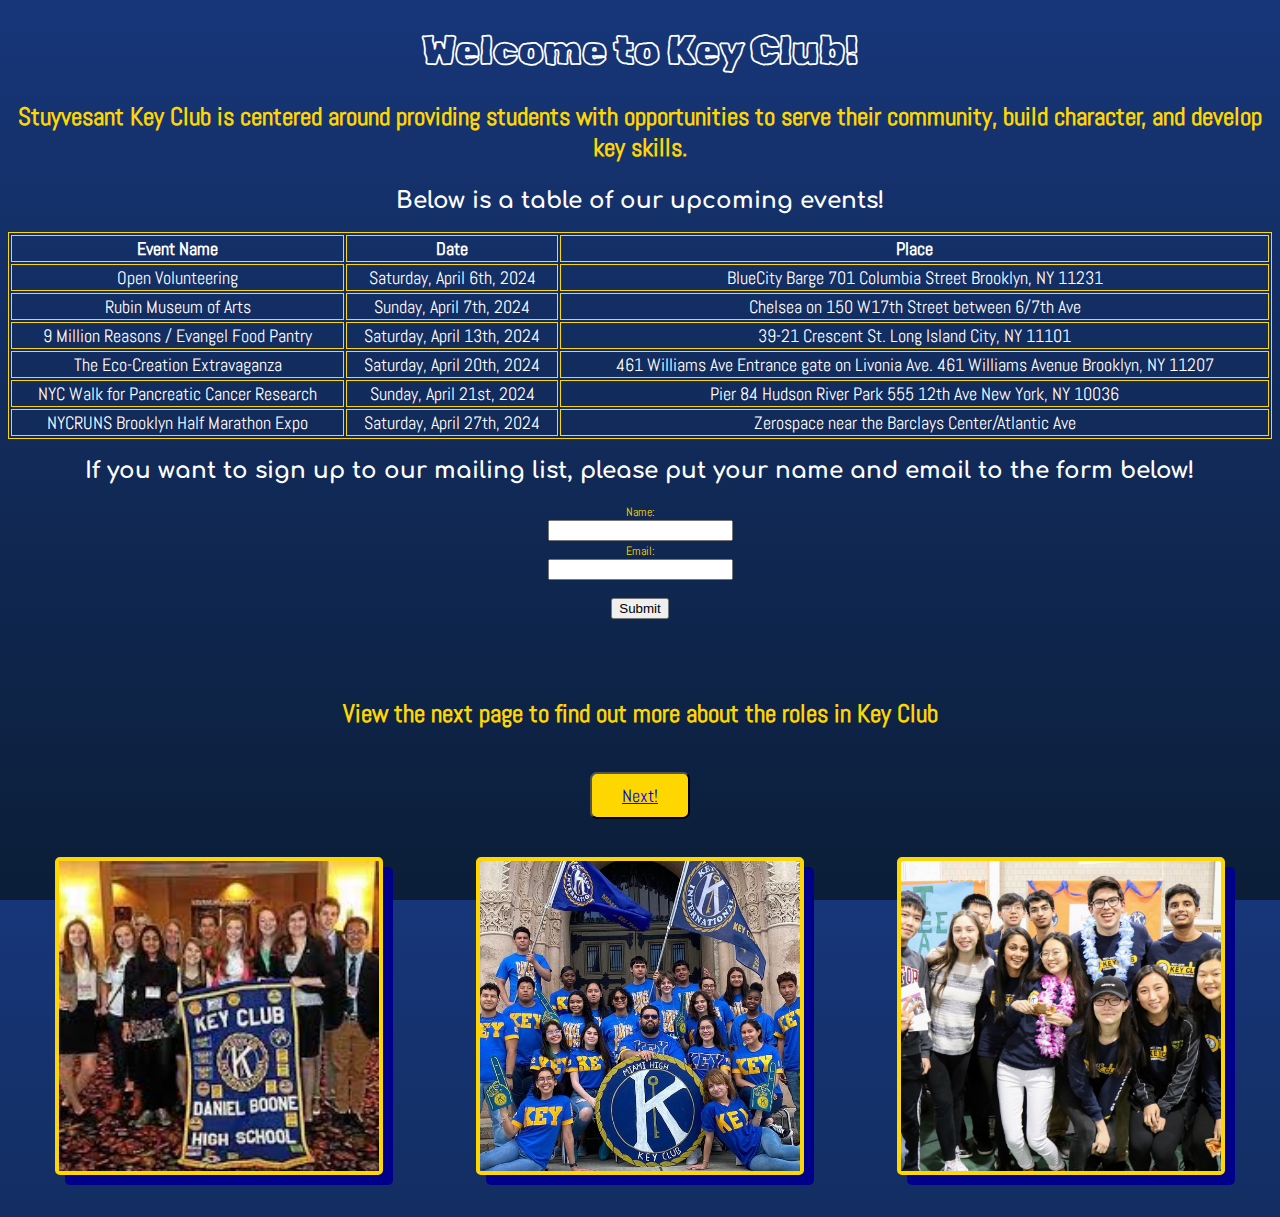
<file: index.html>
<!DOCTYPE html>
<html>

<head>
  <meta charset="utf-8">
  <meta name="viewport" content="width=device-width">
  <title>replit</title>
  <link href="style.css" rel="stylesheet" type="text/css" />
</head>

<body>
  <h1>  Welcome to Key Club! </h1>

  <h3> Stuyvesant Key Club is centered around providing students with opportunities to serve their community, build character, and develop key skills.
</h3>

<h2> Below is a table of our upcoming events!</h2>

  <table style="width:100%">
    <tr>
      <th>Event Name</th>
      <th>Date</th>
      <th>Place</th>
    </tr>
    <tr>
      <td>Open Volunteering</td>
      <td>Saturday, April 6th, 2024</td>
      <td> BlueCity Barge 701 Columbia Street Brooklyn, NY 11231</td>
    </tr>
    <tr>
      <td>Rubin Museum of Arts </td>
      <td>Sunday, April 7th, 2024</td>
      <td>Chelsea on 150 W17th Street between 6/7th Ave</td>
    </tr>
    <tr>
      <td> 9 Million Reasons / Evangel Food Pantry </td>
      <td>Saturday, April 13th, 2024</td>
      <td>39-21 Crescent St. Long Island City, NY 11101</td>
    </tr>
    <tr>
      <td>The Eco-Creation Extravaganza </td>
      <td> Saturday, April 20th, 2024</td>
      <td>461 Williams Ave Entrance gate on Livonia Ave. 461 Williams Avenue Brooklyn, NY 11207</td>
    </tr>
    <tr>
      <td>NYC Walk for Pancreatic Cancer Research </td>
      <td>Sunday, April 21st, 2024</td>
      <td>Pier 84 Hudson River Park 555 12th Ave New York, NY 10036</td>
    </tr>
    <tr>
      <td>NYCRUNS Brooklyn Half Marathon Expo </td>
      <td>Saturday, April 27th, 2024</td>
      <td>Zerospace near the Barclays Center/Atlantic Ave</td>
    </tr>
  </table>
<h2> If you want to sign up to our mailing list, please put your name and email to the form below!</h2>
  <form>
    <label class = "name" for="fname">Name:</label><br>
    <input type="text" id="fname" name="fname" value=""><br>
    <label class = "name" for="lname">Email:</label><br>
    <input type="text" id="lname" name="lname" value=""><br><br>
    <input type="submit" value="Submit">
  </form> 
<br>
<br>
<br> 
  <h3> View the next page to find out more about the roles in Key Club</h3>
  <br>
<button> <a href = "roles.html"> Next! </a></button>
  <br>
  <br>
  <div class="container">
    <div> <img src = "images/key1.jpg" > </div>
    <div><img src = "images/key2.jpg" ></div>
    <div><img src = "images/keyclub.jpg" ></div>
  </div>
  <br> 
</body>

</html>
</file>
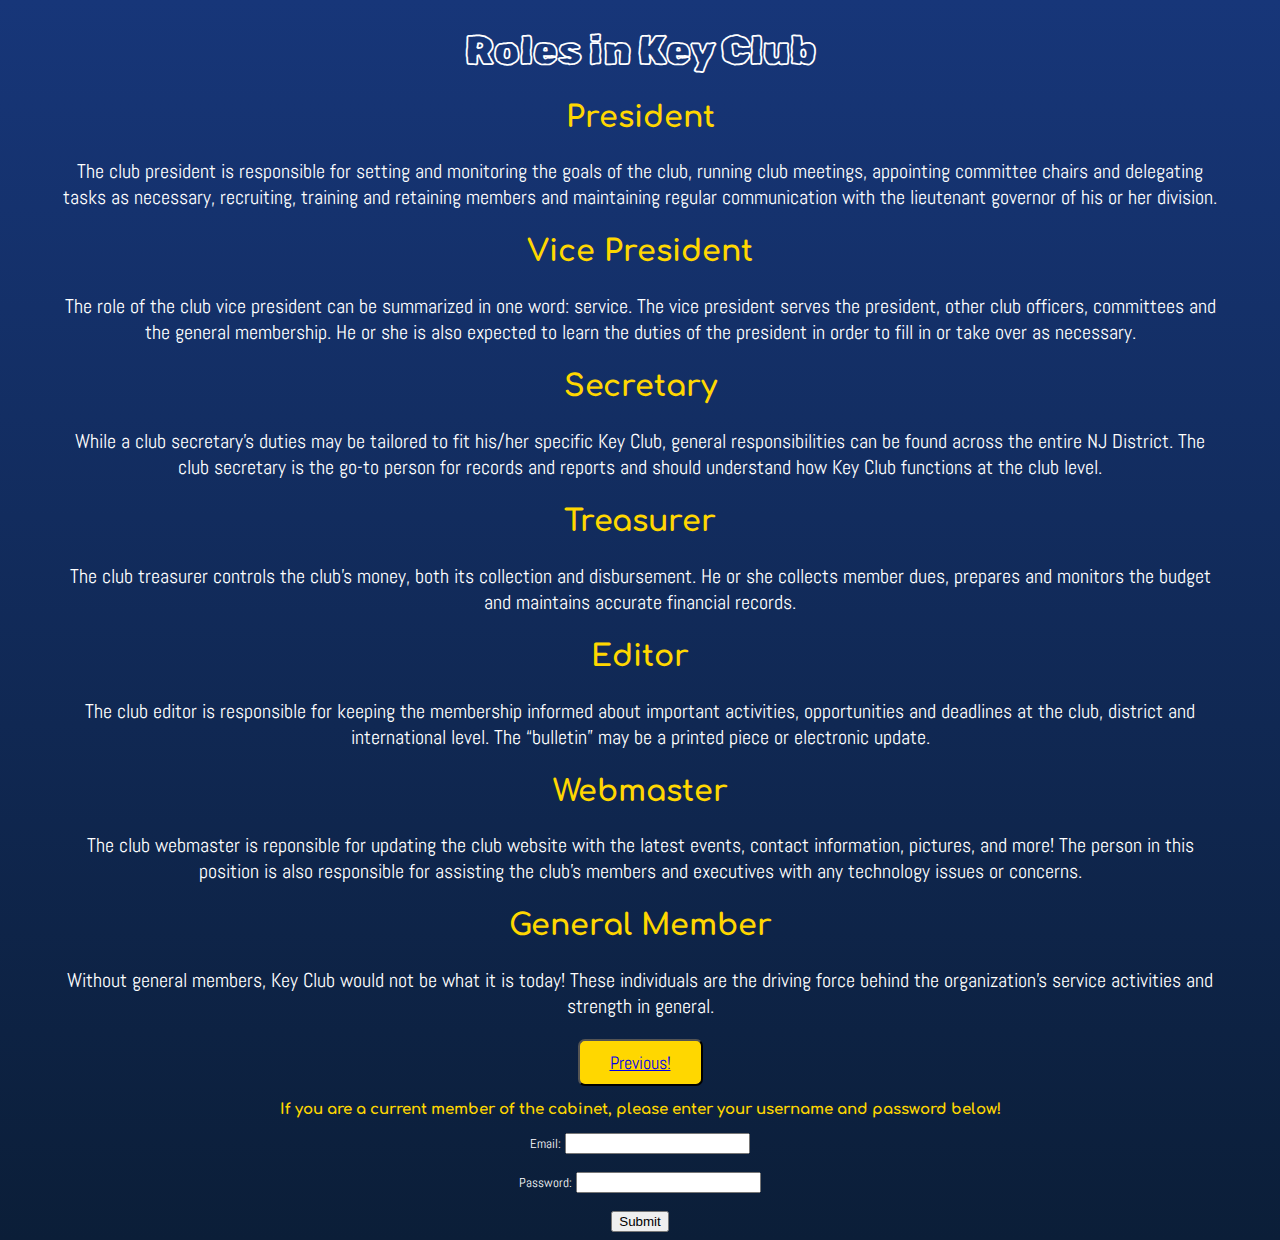
<file: roles.html>
<!DOCTYPE html>
<html>

<head>
  <meta charset="utf-8">
  <meta name="viewport" content="width=device-width">
  <title>replit</title>
  <link href="role.css" rel="stylesheet" type="text/css" />
</head>

<body>
  <h1> Roles in Key Club</h1>

  <h2> President</h2>
  <p> The club president is responsible for setting and monitoring the goals of the club, running club meetings, appointing committee chairs and delegating tasks as necessary, recruiting, training and retaining members and maintaining regular communication with the lieutenant governor of his or her division.
</p>


    <h2> Vice President</h2>
    <p> The role of the club vice president can be summarized in one word: service. The vice president serves the president, other club officers, committees and the general membership. He or she is also expected to learn the duties of the president in order to fill in or take over as necessary.
  </p>

    <h2> Secretary</h2>
    <p> While a club secretary’s duties may be tailored to fit his/her specific Key Club, general responsibilities can be found across the entire NJ District. The club secretary is the go-to person for records and reports and should understand how Key Club functions at the club level.

  </p>

    <h2> Treasurer</h2>
    <p> The club treasurer controls the club’s money, both its collection and disbursement. He or she collects member dues, prepares and monitors the budget and maintains accurate financial records.


  </p>

    <h2> Editor</h2>
    <p> The club editor is responsible for keeping the membership informed about important activities, opportunities and deadlines at the club, district and international level. The “bulletin” may be a printed piece or electronic update.
  </p>

    <h2> Webmaster</h2>
    <p> The club webmaster is reponsible for updating the club website with the latest events, contact information, pictures, and more! The person in this position is also responsible for assisting the club's members and executives with any technology issues or concerns.

  </p>
  <h2> General Member</h2>
    <p> Without general members, Key Club would not be what it is today! These individuals are the driving force behind the organization's service activities and strength in general.

  </p>

<button> <a href = "index.html"> Previous! </a></button>

<h3> If you are a current member of the cabinet, please enter your username and password below!</h3>
  <form>
    <label class = "info" for="email">Email:</label>
    <input type="email" id="email" name="email"><br><br>
    <label class = "info" for="pwd">Password:</label>
    <input type="password" id="pwd" name="pwd" minlength="8"><br><br>
    <input type="submit">
  </form>
  
</body>

</html>
</file>
<file: style.css>
@import url('https://fonts.googleapis.com/css2?family=Rubik+Scribble&display=swap');
@import url('https://fonts.googleapis.com/css2?family=Comfortaa:wght@300..700&family=Rubik+Scribble&display=swap');
@import url('https://fonts.googleapis.com/css2?family=Abel&family=Comfortaa:wght@300..700&family=Rubik+Scribble&display=swap');
html {
  height: 100%;
  width: 100%;
  text-align: center;
  background-image: linear-gradient(#173679, #0B1E38);
}

table, th, td {
  border:1px solid black;
  border-color: gold;
  color: white;
  font-family: Abel;
  font-size: 18px;
  margin-right: 80px;
}

button{
  padding-top: 10px;
  padding-bottom: 10px;
  padding-right:30px;
  padding-left:30px;
  background-color: gold;
  border-radius: 7px; /*making the borders rounder*/
  font-family: Abel;
  font-size: 18px;
}

h1{
  color: white;
  font-family: Rubik Scribble;
  font-size: 40px;
}
h3{
  color: gold;
  font-family: Abel;
  font-size: 25px;
}
h2{
  color: white;
  font-family: Comfortaa;
  font-size: 23px;
}
.name{
   color: gold;
  font-family: Abel;
  font-size: 12px;
}

img {
  width: 320px;
  height: 310px;
  border: 4px;
  border-style: solid;
  border-color: gold;
  object-fit: cover;
  margin: 20px; 
  border-radius: 5px;
  box-shadow: 10px 10px  darkblue;
}

.container {
  display:flex; 
  justify-content: space-around; 
  align-items: row;
  flex-wrap: wrap;  
}
</file>
<file: role.css>
@import url('https://fonts.googleapis.com/css2?family=Rubik+Scribble&display=swap');
@import url('https://fonts.googleapis.com/css2?family=Comfortaa:wght@300..700&family=Rubik+Scribble&display=swap');
@import url('https://fonts.googleapis.com/css2?family=Abel&family=Comfortaa:wght@300..700&family=Rubik+Scribble&display=swap');
body{
  background-image: linear-gradient(#173679, #0B1E38);
  text-align: center;
}

h1{
  color: white;
  font-family: Rubik Scribble;
  font-size: 40px;
}
h2{
  color: gold;
  font-family: Comfortaa;
  font-size: 30px;
}
p{
  color: white;
  font-family: Abel;
  font-size: 20px;
  margin-right: 50px;
    margin-left: 50px;
}
button{
  padding-top: 10px;
  padding-bottom: 10px;
  padding-right:30px;
  padding-left:30px;
  background-color: gold;
  border-radius: 7px; /*making the borders rounder*/
  font-family: Abel;
  font-size: 18px;
}
h3{
  color: gold;
  font-family: Comfortaa;
  font-size: 15px;
}
.info{
  color: white;
  font-family: Abel;
  font-size: 13px;
}
</file>
